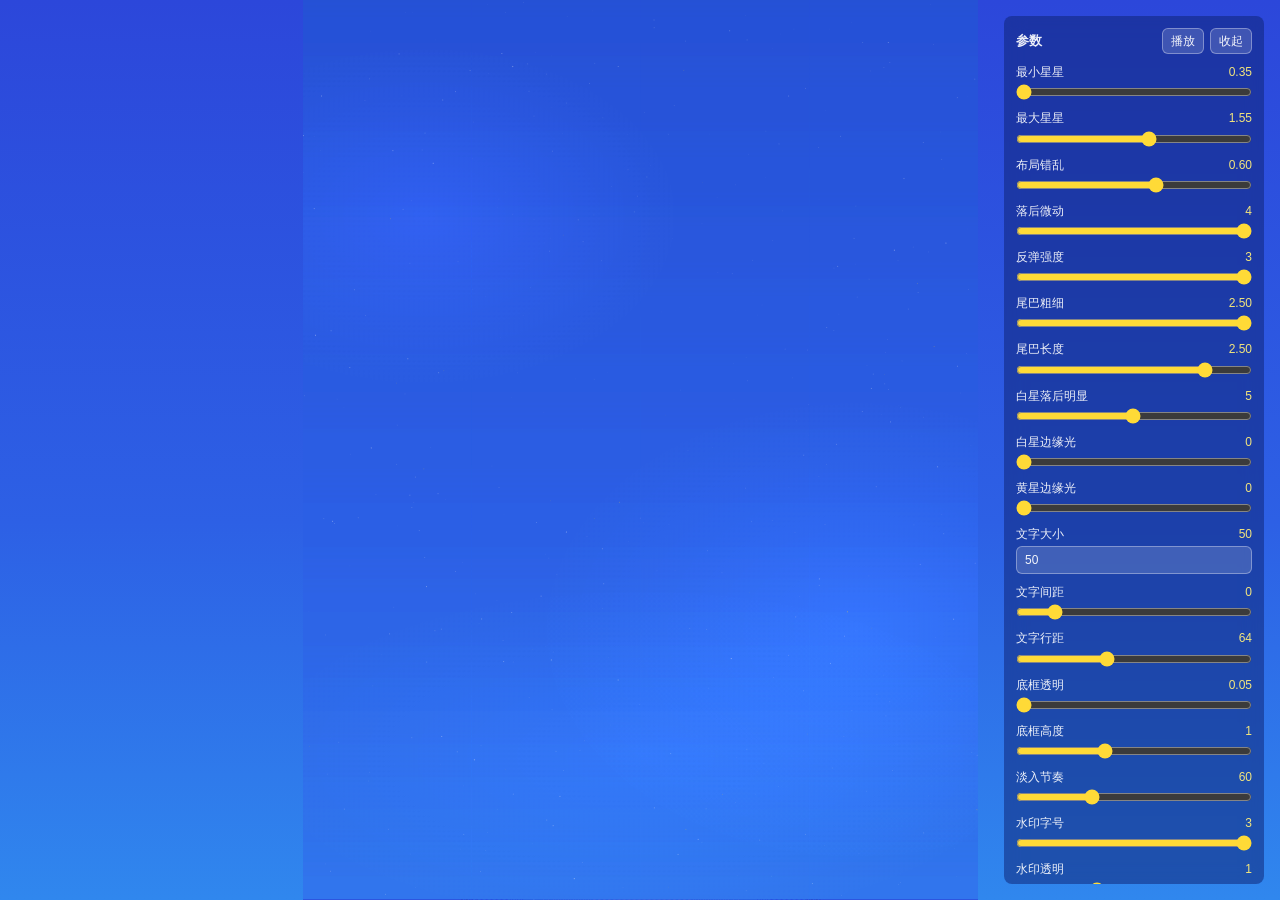
<file: index.html>
<!doctype html>
<html lang="zh-CN">
  <head>
    <meta charset="utf-8" />
    <meta name="viewport" content="width=device-width, initial-scale=1" />
    <title>P5_5_女性诺贝尔奖</title>
    <link rel="stylesheet" href="./style.css?v=20260709-2148" />
  </head>
  <body>
    <main id="stage" aria-label="1901 到 2025 年诺贝尔奖女性获奖者星雨可视化"></main>
    <section id="control-panel" aria-label="动画参数设置">
      <div class="panel-header">
        <strong>参数</strong>
        <div class="panel-actions">
          <button id="play-button" type="button">播放</button>
          <button id="panel-toggle" type="button" aria-expanded="true" aria-controls="panel-body">收起</button>
        </div>
      </div>
      <div id="panel-body" class="panel-body">
        <label>
          <span>最小星星 <output data-config-value="starMinScale">0.35</output></span>
          <input data-config-key="starMinScale" type="range" min="0.35" max="1.4" step="0.05" value="0.35" />
        </label>
        <label>
          <span>最大星星 <output data-config-value="starMaxScale">1.55</output></span>
          <input data-config-key="starMaxScale" type="range" min="0.7" max="2.2" step="0.05" value="1.55" />
        </label>
        <label>
          <span>布局错乱 <output data-config-value="layoutChaos">0.60</output></span>
          <input data-config-key="layoutChaos" type="range" min="0" max="1" step="0.05" value="0.6" />
        </label>
        <label>
          <span>落后微动 <output data-config-value="settledMotion">4.00</output></span>
          <input data-config-key="settledMotion" type="range" min="0" max="4" step="0.05" value="4" />
        </label>
        <label>
          <span>反弹强度 <output data-config-value="bounceStrength">3.00</output></span>
          <input data-config-key="bounceStrength" type="range" min="0" max="3" step="0.05" value="3" />
        </label>
        <label>
          <span>尾巴粗细 <output data-config-value="tailThickness">2.50</output></span>
          <input data-config-key="tailThickness" type="range" min="0.2" max="2.5" step="0.05" value="2.5" />
        </label>
        <label>
          <span>尾巴长度 <output data-config-value="tailLength">2.50</output></span>
          <input data-config-key="tailLength" type="range" min="0.2" max="3" step="0.05" value="2.5" />
        </label>
        <label>
          <span>白星落后明显 <output data-config-value="whiteStarOpacity">5.00</output></span>
          <input data-config-key="whiteStarOpacity" type="range" min="0.05" max="10" step="0.05" value="5" />
        </label>
        <label>
          <span>白星边缘光 <output data-config-value="whiteStarGlow">0</output></span>
          <input data-config-key="whiteStarGlow" type="range" min="0" max="4" step="0.05" value="0" />
        </label>
        <label>
          <span>黄星边缘光 <output data-config-value="yellowStarGlow">0.00</output></span>
          <input data-config-key="yellowStarGlow" type="range" min="0" max="4" step="0.05" value="0" />
        </label>
        <label>
          <span>文字大小 <output data-config-value="textSize">50</output></span>
          <input data-config-key="textSize" type="number" min="20" max="300" step="1" value="50" />
        </label>
        <label>
          <span>文字间距 <output data-config-value="textTracking">0</output></span>
          <input data-config-key="textTracking" type="range" min="-2" max="12" step="0.5" value="0" />
        </label>
        <label>
          <span>文字行距 <output data-config-value="textLineGap">64</output></span>
          <input data-config-key="textLineGap" type="range" min="42" max="100" step="1" value="64" />
        </label>
        <label>
          <span>底框透明 <output data-config-value="textBoxAlpha">0.05</output></span>
          <input data-config-key="textBoxAlpha" type="range" min="0.05" max="0.6" step="0.01" value="0.05" />
        </label>
        <label>
          <span>底框高度 <output data-config-value="textBoxHeight">1</output></span>
          <input data-config-key="textBoxHeight" type="range" min="0.65" max="1.6" step="0.05" value="1" />
        </label>
        <label>
          <span>淡入节奏 <output data-config-value="overlayFadeFrames">60</output></span>
          <input data-config-key="overlayFadeFrames" type="range" min="6" max="180" step="1" value="60" />
        </label>
        <label>
          <span>水印字号 <output data-config-value="watermarkSize">3.00</output></span>
          <input data-config-key="watermarkSize" type="range" min="0.05" max="3" step="0.05" value="3" />
        </label>
        <label>
          <span>水印透明 <output data-config-value="watermarkAlpha">1.00</output></span>
          <input data-config-key="watermarkAlpha" type="range" min="0" max="3" step="0.05" value="1" />
        </label>
        <label>
          <span>画布宽度 <output data-config-value="canvasWidth">1080</output></span>
          <input data-config-key="canvasWidth" type="range" min="720" max="1600" step="20" value="1080" />
        </label>
        <label>
          <span>画布高度 <output data-config-value="canvasHeight">1440</output></span>
          <input data-config-key="canvasHeight" type="range" min="960" max="2000" step="20" value="1440" />
        </label>
        <label>
          <span>画布颜色 <output data-config-value="canvasColor">#2d60e5</output></span>
          <input data-config-key="canvasColor" type="color" value="#2d60e5" />
        </label>
      </div>
    </section>

    <script src="./p5.min.js"></script>
    <script src="./data/nobel_by_year.js?v=20260709-2148"></script>
    <script src="./sketch.js?v=20260709-2148"></script>
  </body>
</html>
</file>
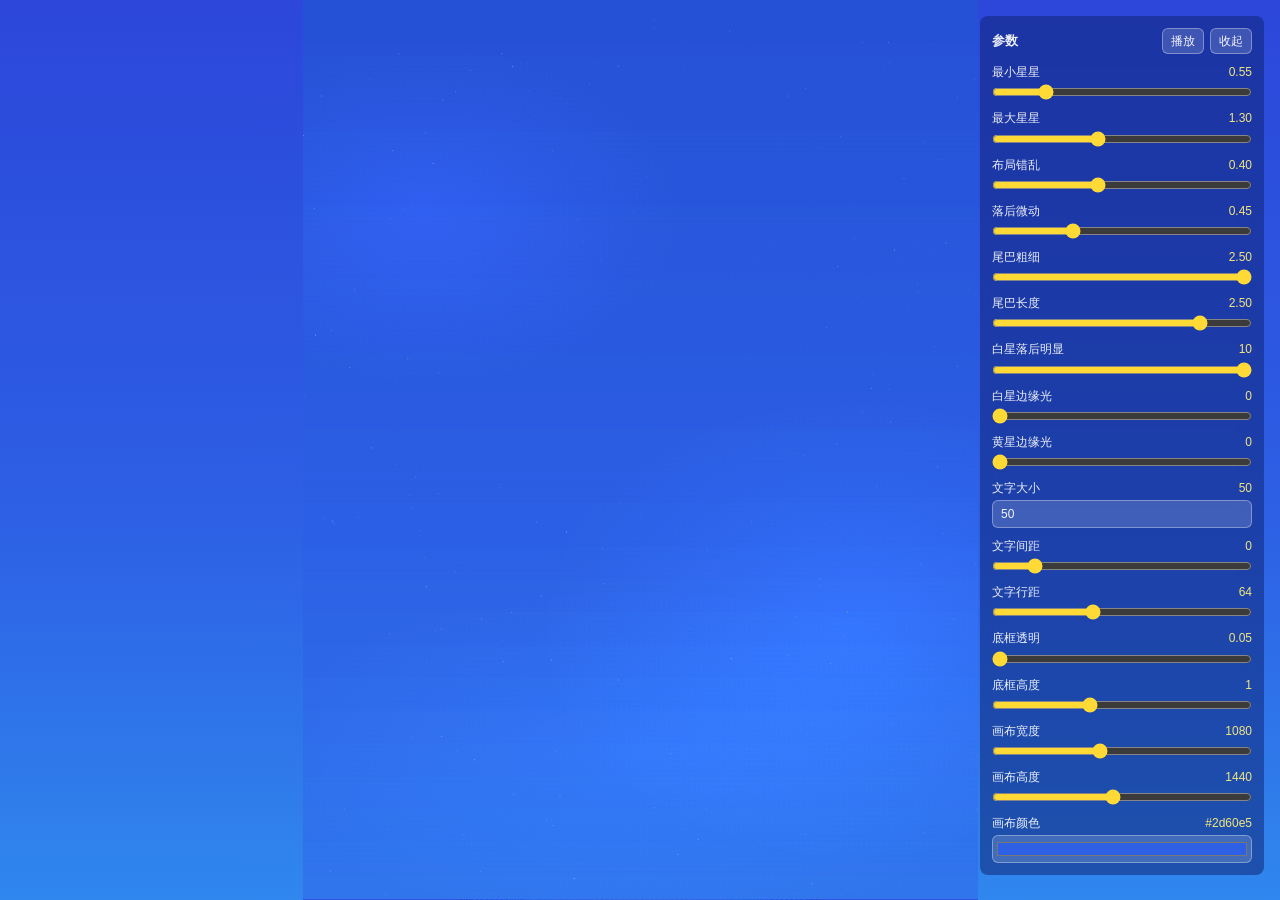
<file: saved_versions/2026-07-09-星星版诺奖对比/index.html>
<!doctype html>
<html lang="zh-CN">
  <head>
    <meta charset="utf-8" />
    <meta name="viewport" content="width=device-width, initial-scale=1" />
    <title>P5_5_女性诺贝尔奖</title>
    <link rel="stylesheet" href="./style.css?v=20260709-1200" />
  </head>
  <body>
    <main id="stage" aria-label="1901 到 2025 年诺贝尔奖女性获奖者星雨可视化"></main>
    <section id="control-panel" aria-label="动画参数设置">
      <div class="panel-header">
        <strong>参数</strong>
        <div class="panel-actions">
          <button id="play-button" type="button">播放</button>
          <button id="panel-toggle" type="button" aria-expanded="true" aria-controls="panel-body">收起</button>
        </div>
      </div>
      <div id="panel-body" class="panel-body">
        <label>
          <span>最小星星 <output data-config-value="starMinScale">0.55</output></span>
          <input data-config-key="starMinScale" type="range" min="0.35" max="1.4" step="0.05" value="0.55" />
        </label>
        <label>
          <span>最大星星 <output data-config-value="starMaxScale">1.30</output></span>
          <input data-config-key="starMaxScale" type="range" min="0.7" max="2.2" step="0.05" value="1.3" />
        </label>
        <label>
          <span>布局错乱 <output data-config-value="layoutChaos">0.40</output></span>
          <input data-config-key="layoutChaos" type="range" min="0" max="1" step="0.05" value="0.4" />
        </label>
        <label>
          <span>落后微动 <output data-config-value="settledMotion">0.45</output></span>
          <input data-config-key="settledMotion" type="range" min="0" max="1.5" step="0.05" value="0.45" />
        </label>
        <label>
          <span>尾巴粗细 <output data-config-value="tailThickness">2.50</output></span>
          <input data-config-key="tailThickness" type="range" min="0.2" max="2.5" step="0.05" value="2.5" />
        </label>
        <label>
          <span>尾巴长度 <output data-config-value="tailLength">2.50</output></span>
          <input data-config-key="tailLength" type="range" min="0.2" max="3" step="0.05" value="2.5" />
        </label>
        <label>
          <span>白星落后明显 <output data-config-value="whiteStarOpacity">10</output></span>
          <input data-config-key="whiteStarOpacity" type="range" min="0.05" max="10" step="0.05" value="10" />
        </label>
        <label>
          <span>白星边缘光 <output data-config-value="whiteStarGlow">0</output></span>
          <input data-config-key="whiteStarGlow" type="range" min="0" max="4" step="0.05" value="0" />
        </label>
        <label>
          <span>黄星边缘光 <output data-config-value="yellowStarGlow">0.00</output></span>
          <input data-config-key="yellowStarGlow" type="range" min="0" max="4" step="0.05" value="0" />
        </label>
        <label>
          <span>文字大小 <output data-config-value="textSize">50</output></span>
          <input data-config-key="textSize" type="number" min="20" max="300" step="1" value="50" />
        </label>
        <label>
          <span>文字间距 <output data-config-value="textTracking">0</output></span>
          <input data-config-key="textTracking" type="range" min="-2" max="12" step="0.5" value="0" />
        </label>
        <label>
          <span>文字行距 <output data-config-value="textLineGap">64</output></span>
          <input data-config-key="textLineGap" type="range" min="42" max="100" step="1" value="64" />
        </label>
        <label>
          <span>底框透明 <output data-config-value="textBoxAlpha">0.05</output></span>
          <input data-config-key="textBoxAlpha" type="range" min="0.05" max="0.6" step="0.01" value="0.05" />
        </label>
        <label>
          <span>底框高度 <output data-config-value="textBoxHeight">1</output></span>
          <input data-config-key="textBoxHeight" type="range" min="0.65" max="1.6" step="0.05" value="1" />
        </label>
        <label>
          <span>画布宽度 <output data-config-value="canvasWidth">1080</output></span>
          <input data-config-key="canvasWidth" type="range" min="720" max="1600" step="20" value="1080" />
        </label>
        <label>
          <span>画布高度 <output data-config-value="canvasHeight">1440</output></span>
          <input data-config-key="canvasHeight" type="range" min="960" max="2000" step="20" value="1440" />
        </label>
        <label>
          <span>画布颜色 <output data-config-value="canvasColor">#2d60e5</output></span>
          <input data-config-key="canvasColor" type="color" value="#2d60e5" />
        </label>
      </div>
    </section>

    <script src="./p5.min.js"></script>
    <script src="./data/nobel_by_year.js"></script>
    <script src="./sketch.js?v=20260709-1200"></script>
  </body>
</html>
</file>
<file: style.css>
html,
body {
  width: 100%;
  height: 100%;
  margin: 0;
  overflow: hidden;
  background: linear-gradient(180deg, #2c47da 0%, #2d60e5 58%, #3087ee 100%);
}

body {
  display: grid;
  place-items: center;
  font-family: -apple-system, BlinkMacSystemFont, "PingFang SC", "Hiragino Sans GB", "Microsoft YaHei", sans-serif;
}

#stage {
  width: min(100vw, 75vh);
  height: min(133.333vw, 100vh);
  background: #2c47da;
}

canvas {
  display: block;
  width: 100% !important;
  height: 100% !important;
}

#control-panel {
  position: fixed;
  top: 16px;
  right: 16px;
  z-index: 10;
  width: 260px;
  max-height: calc(100svh - 32px);
  overflow-y: auto;
  box-sizing: border-box;
  padding: 12px;
  border-radius: 8px;
  background: rgba(15, 35, 115, 0.52);
  color: rgba(255, 255, 255, 0.92);
  font-size: 12px;
  line-height: 1.35;
  backdrop-filter: blur(10px);
}

.panel-header {
  display: flex;
  align-items: center;
  justify-content: space-between;
  gap: 10px;
  margin-bottom: 10px;
}

.panel-header strong {
  font-size: 13px;
  font-weight: 600;
}

.panel-actions {
  display: flex;
  gap: 6px;
}

.panel-actions button {
  appearance: none;
  border: 1px solid rgba(255, 255, 255, 0.34);
  border-radius: 6px;
  padding: 4px 8px;
  background: rgba(255, 255, 255, 0.16);
  color: rgba(255, 255, 255, 0.94);
  font: inherit;
  cursor: pointer;
}

.panel-actions button:hover {
  background: rgba(255, 255, 255, 0.24);
}

.panel-body {
  display: block;
}

#control-panel.is-collapsed {
  width: auto;
}

#control-panel.is-collapsed .panel-header {
  margin-bottom: 0;
}

#control-panel.is-collapsed .panel-body {
  display: none;
}

#control-panel.is-recording-hidden {
  display: none;
}

#control-panel label {
  display: grid;
  gap: 4px;
  margin: 0 0 10px;
}

#control-panel label:last-child {
  margin-bottom: 0;
}

#control-panel span {
  display: flex;
  justify-content: space-between;
  gap: 10px;
}

#control-panel output {
  color: rgba(255, 238, 122, 0.95);
  font-variant-numeric: tabular-nums;
}

#control-panel input {
  width: 100%;
  margin: 0;
  accent-color: #ffda37;
}

#control-panel input[type="color"] {
  height: 28px;
  padding: 2px;
  border: 1px solid rgba(255, 255, 255, 0.34);
  border-radius: 6px;
  background: rgba(255, 255, 255, 0.16);
}

#control-panel input[type="number"] {
  box-sizing: border-box;
  height: 28px;
  padding: 4px 8px;
  border: 1px solid rgba(255, 255, 255, 0.34);
  border-radius: 6px;
  background: rgba(255, 255, 255, 0.16);
  color: rgba(255, 255, 255, 0.94);
  font: inherit;
}

@media (max-width: 720px) {
  #control-panel {
    left: 12px;
    right: 12px;
    bottom: 12px;
    top: auto;
    width: auto;
    max-height: calc(100svh - 24px);
  }

  #control-panel .panel-body {
    display: grid;
    grid-template-columns: repeat(2, minmax(0, 1fr));
    gap: 8px 12px;
  }

  #control-panel.is-collapsed {
    left: auto;
    width: max-content;
  }

  #control-panel.is-collapsed .panel-body {
    display: none;
  }

  #control-panel label {
    margin: 0;
  }
}
</file>
<file: saved_versions/2026-07-09-星星版诺奖对比/style.css>
html,
body {
  width: 100%;
  height: 100%;
  margin: 0;
  overflow: hidden;
  background: linear-gradient(180deg, #2c47da 0%, #2d60e5 58%, #3087ee 100%);
}

body {
  display: grid;
  place-items: center;
  font-family: -apple-system, BlinkMacSystemFont, "PingFang SC", "Hiragino Sans GB", "Microsoft YaHei", sans-serif;
}

#stage {
  width: min(100vw, 75vh);
  height: min(133.333vw, 100vh);
  background: #2c47da;
}

canvas {
  display: block;
  width: 100% !important;
  height: 100% !important;
}

#control-panel {
  position: fixed;
  top: 16px;
  right: 16px;
  z-index: 10;
  width: 260px;
  padding: 12px;
  border-radius: 8px;
  background: rgba(15, 35, 115, 0.52);
  color: rgba(255, 255, 255, 0.92);
  font-size: 12px;
  line-height: 1.35;
  backdrop-filter: blur(10px);
}

.panel-header {
  display: flex;
  align-items: center;
  justify-content: space-between;
  gap: 10px;
  margin-bottom: 10px;
}

.panel-header strong {
  font-size: 13px;
  font-weight: 600;
}

.panel-actions {
  display: flex;
  gap: 6px;
}

.panel-actions button {
  appearance: none;
  border: 1px solid rgba(255, 255, 255, 0.34);
  border-radius: 6px;
  padding: 4px 8px;
  background: rgba(255, 255, 255, 0.16);
  color: rgba(255, 255, 255, 0.94);
  font: inherit;
  cursor: pointer;
}

.panel-actions button:hover {
  background: rgba(255, 255, 255, 0.24);
}

.panel-body {
  display: block;
}

#control-panel.is-collapsed {
  width: auto;
}

#control-panel.is-collapsed .panel-header {
  margin-bottom: 0;
}

#control-panel.is-collapsed .panel-body {
  display: none;
}

#control-panel.is-recording-hidden {
  display: none;
}

#control-panel label {
  display: grid;
  gap: 4px;
  margin: 0 0 10px;
}

#control-panel label:last-child {
  margin-bottom: 0;
}

#control-panel span {
  display: flex;
  justify-content: space-between;
  gap: 10px;
}

#control-panel output {
  color: rgba(255, 238, 122, 0.95);
  font-variant-numeric: tabular-nums;
}

#control-panel input {
  width: 100%;
  margin: 0;
  accent-color: #ffda37;
}

#control-panel input[type="color"] {
  height: 28px;
  padding: 2px;
  border: 1px solid rgba(255, 255, 255, 0.34);
  border-radius: 6px;
  background: rgba(255, 255, 255, 0.16);
}

#control-panel input[type="number"] {
  box-sizing: border-box;
  height: 28px;
  padding: 4px 8px;
  border: 1px solid rgba(255, 255, 255, 0.34);
  border-radius: 6px;
  background: rgba(255, 255, 255, 0.16);
  color: rgba(255, 255, 255, 0.94);
  font: inherit;
}

@media (max-width: 720px) {
  #control-panel {
    left: 12px;
    right: 12px;
    bottom: 12px;
    top: auto;
    width: auto;
  }

  #control-panel .panel-body {
    display: grid;
    grid-template-columns: repeat(2, minmax(0, 1fr));
    gap: 8px 12px;
  }

  #control-panel.is-collapsed {
    left: auto;
    width: max-content;
  }

  #control-panel.is-collapsed .panel-body {
    display: none;
  }

  #control-panel label {
    margin: 0;
  }
}
</file>
